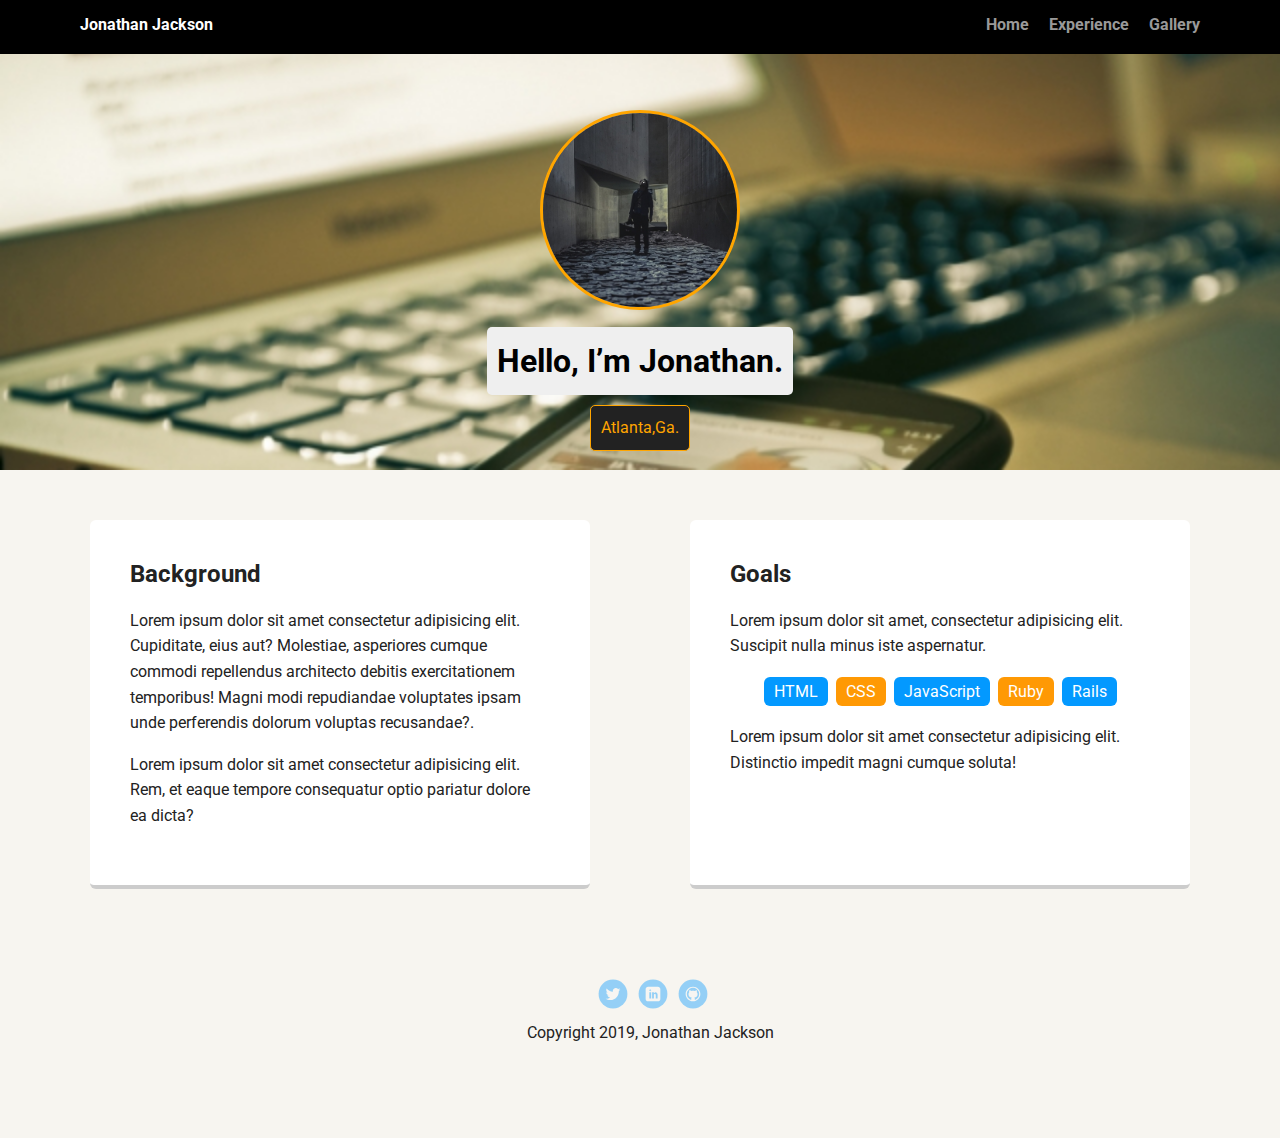
<file: index.html>
<!doctype html>
<html lang="en">
<head>
  <meta charset="utf-8">
  <title>Jonathan Jackson's Profile</title>
  <meta name="viewport" content="width=device-width, initial-scale=1.0">
  <link rel="stylesheet" href="styles.css">
  <link href="https://fonts.googleapis.com/css?family=Muli%7CRoboto:400,300,500,700,900" rel="stylesheet">
</head>
  <body>

    <div class="main-nav">
        <ul class="nav">
          <li class="name">Jonathan Jackson</li>
          <li><a href="index.html">Home</a></li>
          <li><a href="/experience.html">Experience</a></li>
          <li><a href="/gallery.html">Gallery</a></li>
        </ul>
    </div>

    <header>
      <img src="images/profilepic.jpg" alt="Jonathan Jackson web developer" class="profile-image">
      <h1 class="tag name">Hello, I’m Jonathan.</h1>
      <p class="tag location">Atlanta,Ga.</p>
    </header>

    <main class="flex">
      <div class="card">
        <h2>Background</h2>
        <p>Lorem ipsum dolor sit amet consectetur adipisicing elit. Cupiditate, eius aut? Molestiae, asperiores cumque commodi repellendus architecto debitis exercitationem temporibus! Magni modi repudiandae voluptates ipsam unde perferendis dolorum voluptas recusandae?.</p>
        <p>Lorem ipsum dolor sit amet consectetur adipisicing elit. Rem, et eaque tempore consequatur optio pariatur dolore ea dicta?</p>
      </div> 

      <div class="card">
        <h2>Goals</h2>
        <p>Lorem ipsum dolor sit amet, consectetur adipisicing elit. Suscipit nulla minus iste aspernatur.</p>
        <ul class="skills">
          <li>HTML</li>
          <li>CSS</li>
          <li>JavaScript</li>
          <li>Ruby</li>
          <li>Rails</li>
        </ul>
        <p>Lorem ipsum dolor sit amet consectetur adipisicing elit. Distinctio impedit magni cumque soluta!</p>
      </div> 

    </main>
    <footer>
      <ul>
        <li><a href="https://twitter.com/" class="social twitter">Twitter</a></li>
        <li><a href="https://www.linkedin.com/" class="social linkedin">LinkedIn</a></li>
        <li><a href="https://github.com/jejackson333" class="social github">Github</a></li>
      </ul>
      <p class="copyright">Copyright 2019, Jonathan Jackson</p>
    </footer>
  </body>
  </html>
</file>
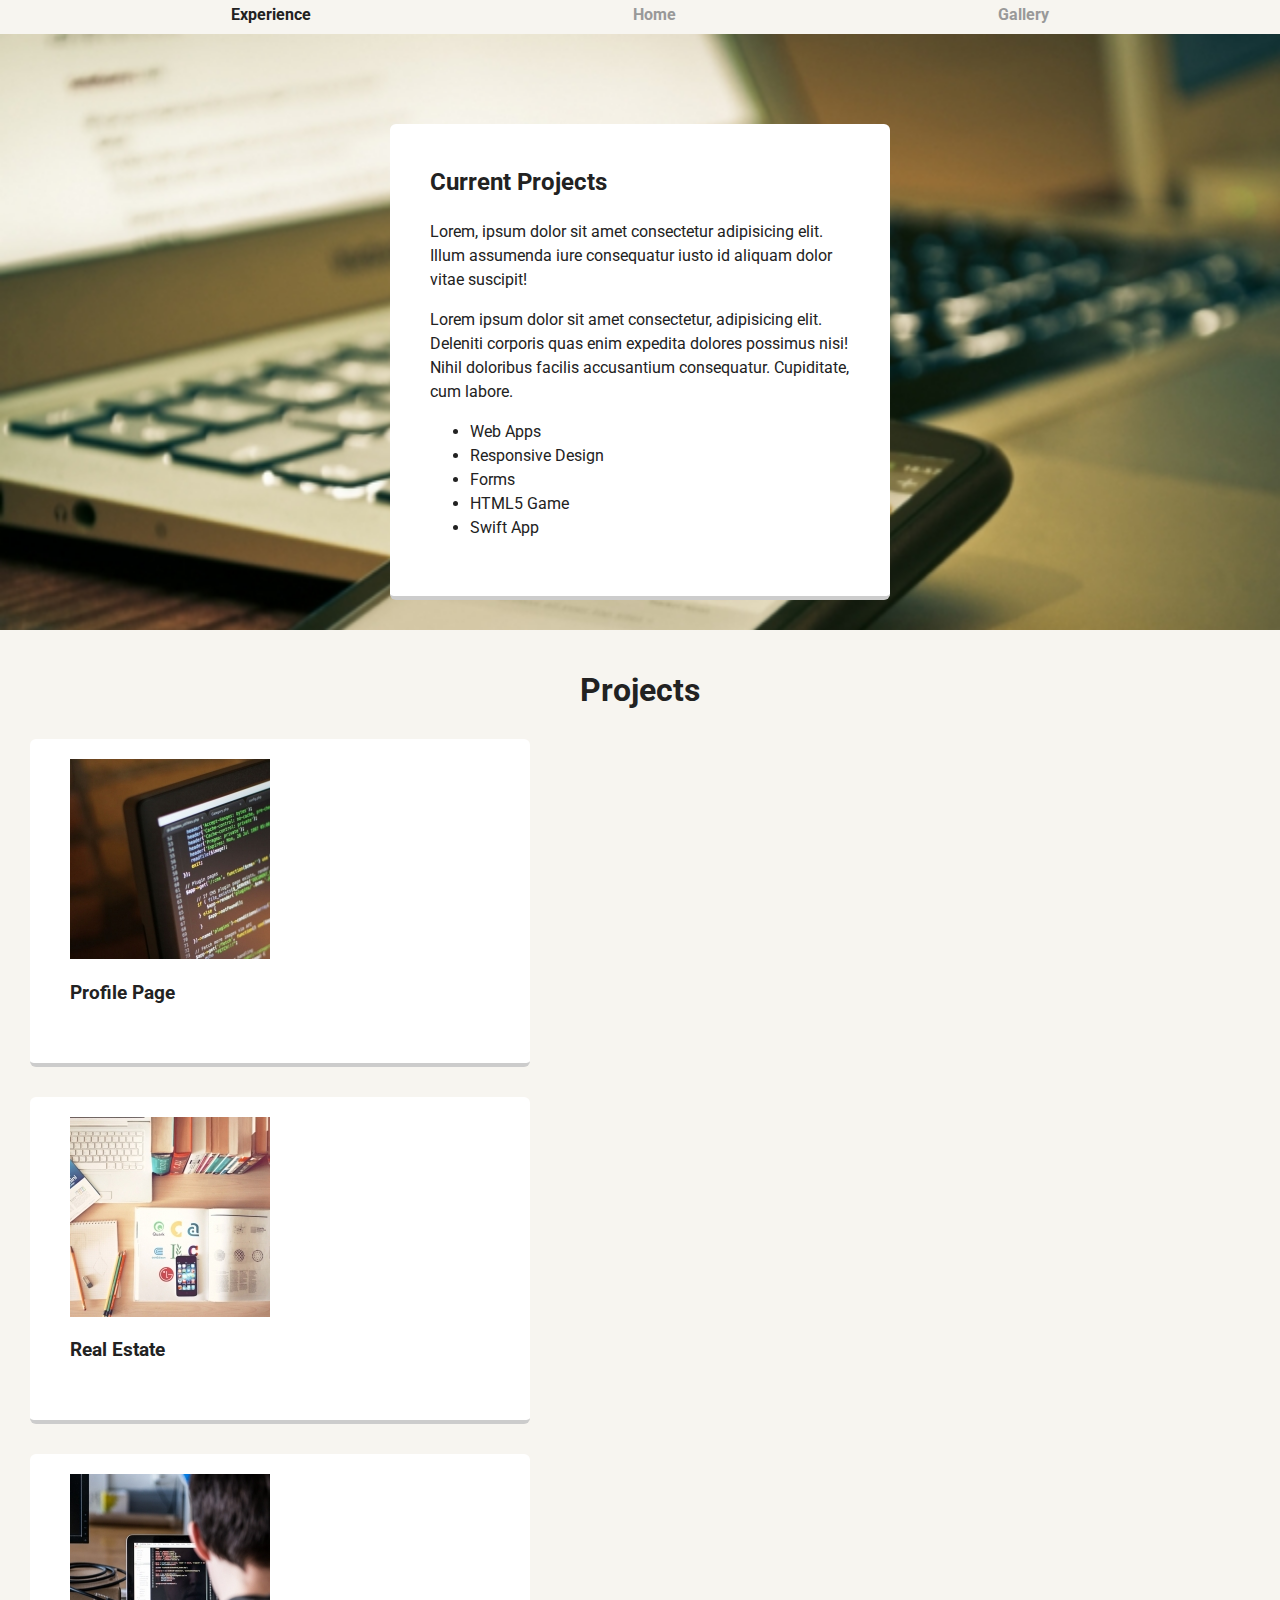
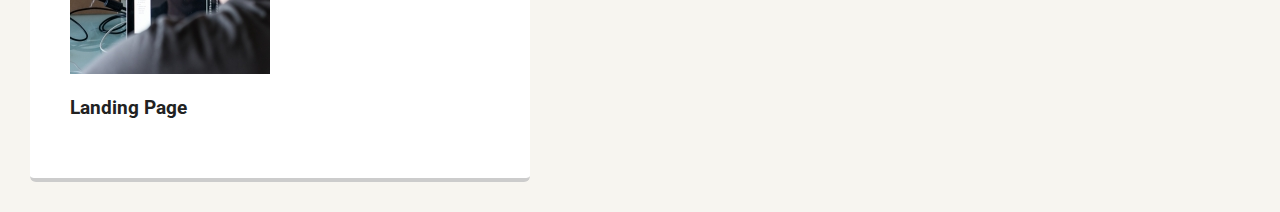
<file: experience.html>
<!DOCTYPE html>
<html lang="en">
<head>
    <meta charset="UTF-8">
    <meta name="viewport" content="width=device-width, initial-scale=1.0">
    <meta http-equiv="X-UA-Compatible" content="ie=edge">
    <title>Jonathan Jackson's Experience</title>
    <link rel="stylesheet" href="styles.css">
    <link href="https://fonts.googleapis.com/css?family=Muli%7CRoboto:400,300,500,700,900" rel="stylesheet">

</head>
<body>
    
<div class="exp-nav">

    <ul class="nav">
        <li class="title">Experience</li>
        <li id="homelink"><a href="index.html">Home</a></li>
        <li id="gallerylink"><a href="/gallery.html">Gallery</a></li>
    </ul>
</div>



   <header>
    <section class="flex">
        <div class="card">
          <h2>Current Projects</h2>
          <p>Lorem, ipsum dolor sit amet consectetur adipisicing elit. Illum assumenda iure consequatur iusto id aliquam dolor vitae suscipit!</p>
          <p>Lorem ipsum dolor sit amet consectetur, adipisicing elit. Deleniti corporis quas enim expedita dolores possimus nisi! Nihil doloribus facilis accusantium consequatur. Cupiditate, cum labore.</p>
          <ul>
              <li>Web Apps</li>
              <li>Responsive Design</li>
              <li>Forms</li>
              <li>HTML5 Game</li>
              <li>Swift App</li>
          </ul>
        </div> 
        </section>
   </header>


   <main>
       <h1>Projects</h1>
            <div class="card">
               <a href="#"><img src="/images/project1.jpg" alt="Computer screen"></a>
                <h3>Profile Page</h3>
            </div>

            <div class="card">
                    <a href="#"><img src="/images/project2.jpg" alt="Desk with computer, books, and supplies"></a>
                <h3>Real Estate</h3>
            </div>

            <div class="card">
                    <a href="#"><img src="/images/project3.jpg" alt="A guy coding on a computer"></a>
                <h3>Landing Page</h3>
            </div>






   </main>






</body>
</html>
</file>
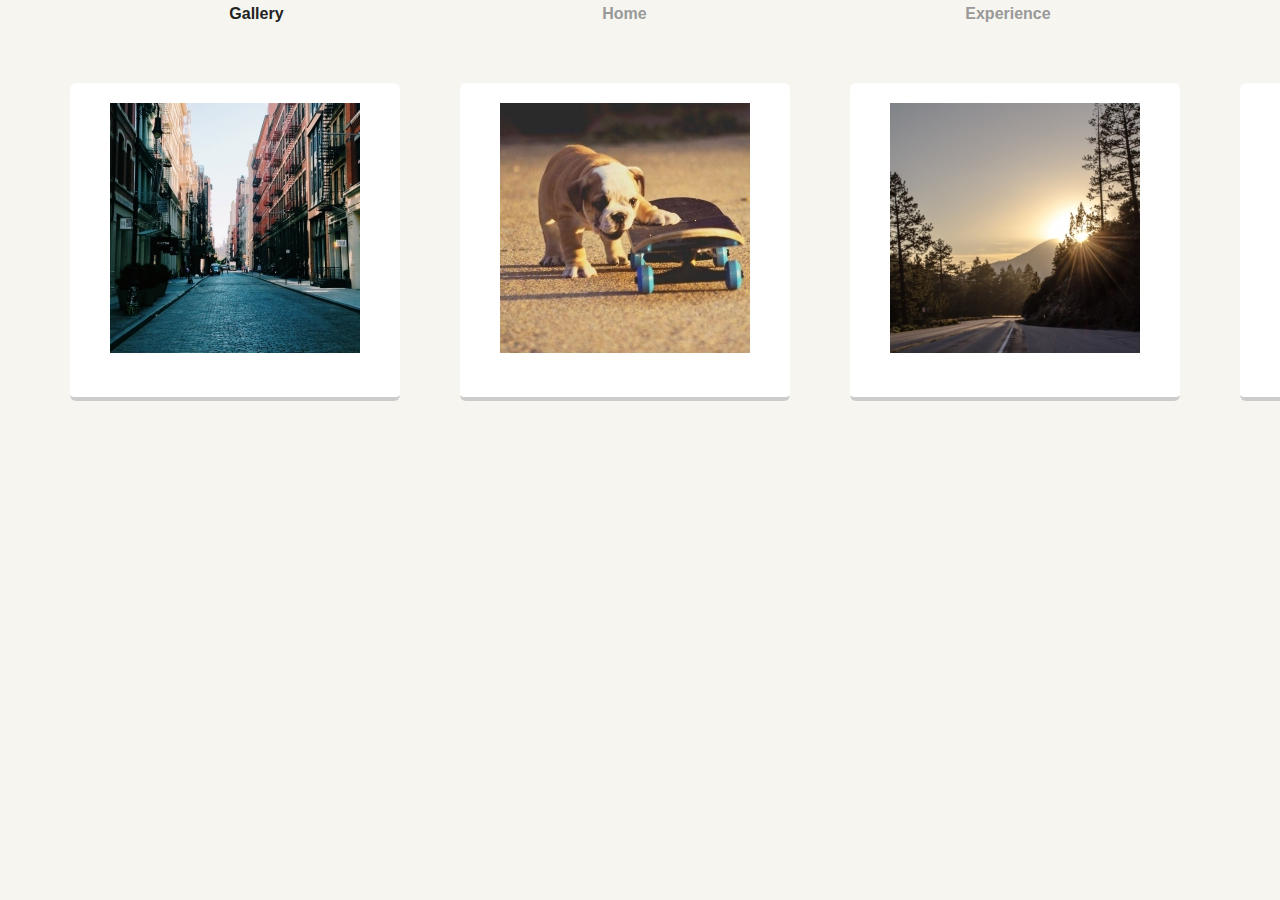
<file: gallery.html>
<!DOCTYPE html>
<html lang="en">
<head>
    <meta charset="UTF-8">
    <meta name="viewport" content="width=device-width, initial-scale=1.0">
    <meta http-equiv="X-UA-Compatible" content="ie=edge">
    <link rel="stylesheet" href="styles.css">
    <title>Gallery</title>
</head>



<body>
    

    <div class="exp-nav">

        <ul class="nav">
            <li class="title">Gallery</li>
            <li id="homelink"><a href="index.html">Home</a></li>
            <li id="experiencelink"><a href="experience.html">Experience</a></li>
        </ul>
    </div>


    
        <main class="flex">
            <div class="card">
                <img src="images/gallery1.jpg" alt="Photo of a city street">
            </div> 

            <div class="card">
                <img src="images/gallery2.jpg" alt="dog trying to skateboard">
            </div> 

            <div class="card">
                <img src="images/gallery3.jpg" alt="Sunset in the mountains">
            </div> 

            <div class="card">
                <img src="images/gallery4.jpg" alt="Photo of a tree with moss">
            </div> 

            <div class="card">
                <img src="images/gallery5.jpg" alt="Boat dock">
            </div> 

            <div class="card">
                <img src="images/gallery6.jpg" alt="Blue rocks">
            </div> 
      
            
           
      
          </main>
        
    
    
    











</body>
</html>
</file>
<file: styles.css>
/* Global Layout Set-up */
* { 
  box-sizing: border-box;
}
  
body {
  margin: 0;
  padding: 0;
  text-align: center;
  font-family: 'Roboto', sans-serif;
  color: #222;
  background: #f7f5f0;
}
/* Link Styles */

a {
  text-decoration: none;
  color: #999;
}
a:hover {
  color: #6633ff;
}




/* Section Styles */

.main-nav {
  width: 100%;
  background: black;
  min-height: 30px;
  padding: 10px;
  position: fixed;
  text-align: center;
}
.nav {
  display: flex;
  justify-content: space-around;
  font-weight: 700;
  list-style-type: none;
  margin: 0 auto;
  padding: 0;
}

.nav .name {
    display: block;
    margin-right: auto;
    color: white;
}
.nav li {
  padding: 5px 10px 10px 10px;
}
.nav a {
  transition: all .5s;
}
.nav a:hover {
  color: white
}

header {
  text-align: center;
  background: url('images/backgroundimg.jpg') no-repeat top center ;
  background-size: cover;
  overflow: hidden;
  padding-top: 60px;
}
header {
  line-height: 1.5;
}
header .profile-image {
  margin-top: 50px;
  width: 200px;
  height: 200px;
  border-radius: 50%;
  border: 3px solid orange;
  transition: all .2s;
}
header .profile-image:hover {
  transform: scale(1.2) rotate(5deg);
}
.tag {
  background-color: #efefef;
  color: black;
  padding: 10px;
  border-radius: 5px;
  display: table;
  margin: 10px auto;
} 
.location {
  background-color: #222;
  color: orange;
  border: .5px solid orange;
}
.card {
  margin: 30px;
  padding: 20px 40px 40px;
  max-width: 500px;
  text-align: left;
  background: #fff;
  border-bottom: 4px solid #ccc;
  border-radius: 6px;
  transition: all .5s;
}
.card:hover {
  border-color: orange;
}

ul.skills {
  padding: 0;
  text-align: center;
}

.skills li {
  border-radius: 6px;
  display: inline-block;
  background: #ff9904;
  color: white;
  padding: 5px 10px;
  margin: 2px;
}

.skills li:nth-child(odd) {
  background: #0399ff;
}

footer {
  width: 100%;
  min-height: 30px;
  padding: 20px 0 40px 20px;
}

footer .copyright {
  top: -8px;
  font-size: .75em;
}

footer ul {
  list-style-type: none;
  margin: 0;
  padding: 0;
}

footer ul li {
  display: inline-block;
}

a.social {
  display: inline-block;
  text-indent: -9999px;
  margin-left: 5px;
  width: 30px;
  height: 30px;
  background-size: 30px 30px;
  opacity: .4;
  transition: all .5s;
}
a.twitter {
  background-image: url(images/twitter.svg);
}
a.linkedin {
  background-image: url(images/linkedin.svg);
}
a.github {
  background-image: url(images/github.svg);
}
a.social:hover {
  opacity: 1;
}
.clearfix {
  clear: both;
}

/* Styles for larger screens */
@media screen and (min-width: 720px) {
  
  .flex {
      display: inline;     /* TWEENER - IE 10 */
      display: flex; 
      max-width: 1200px;
      -ms-flex-pack: distribute;
      justify-content: space-around;
      margin: 0 auto;
  }

  header {
    min-height: 470px;
  }

  .nav {
    max-width: 1200px;
    padding: 0 30px;
  }


  main {
    padding-top: 20px;
  }

  main p {
    line-height: 1.6em;
  }

  footer {
    font-size: 1.3em;
    max-width: 1200px;
    margin: 40px auto;
  }

  
}
</file>
